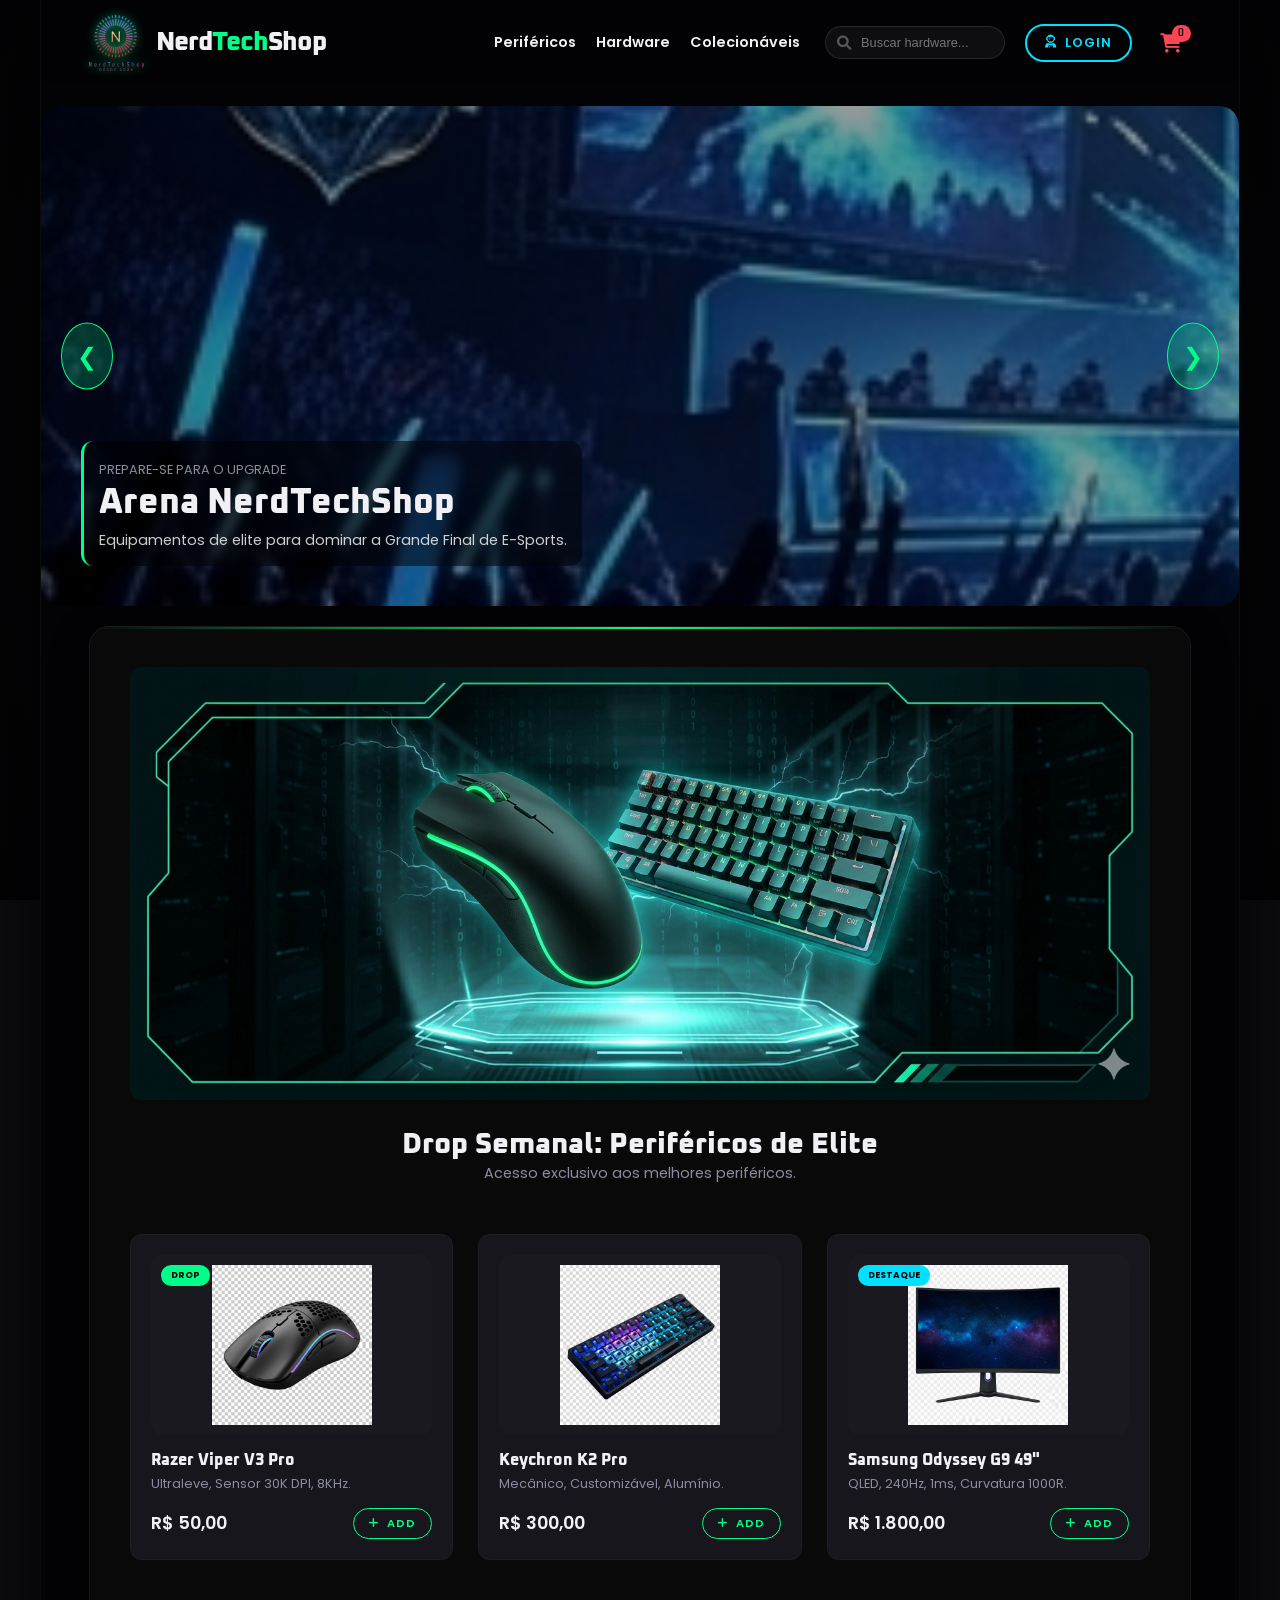
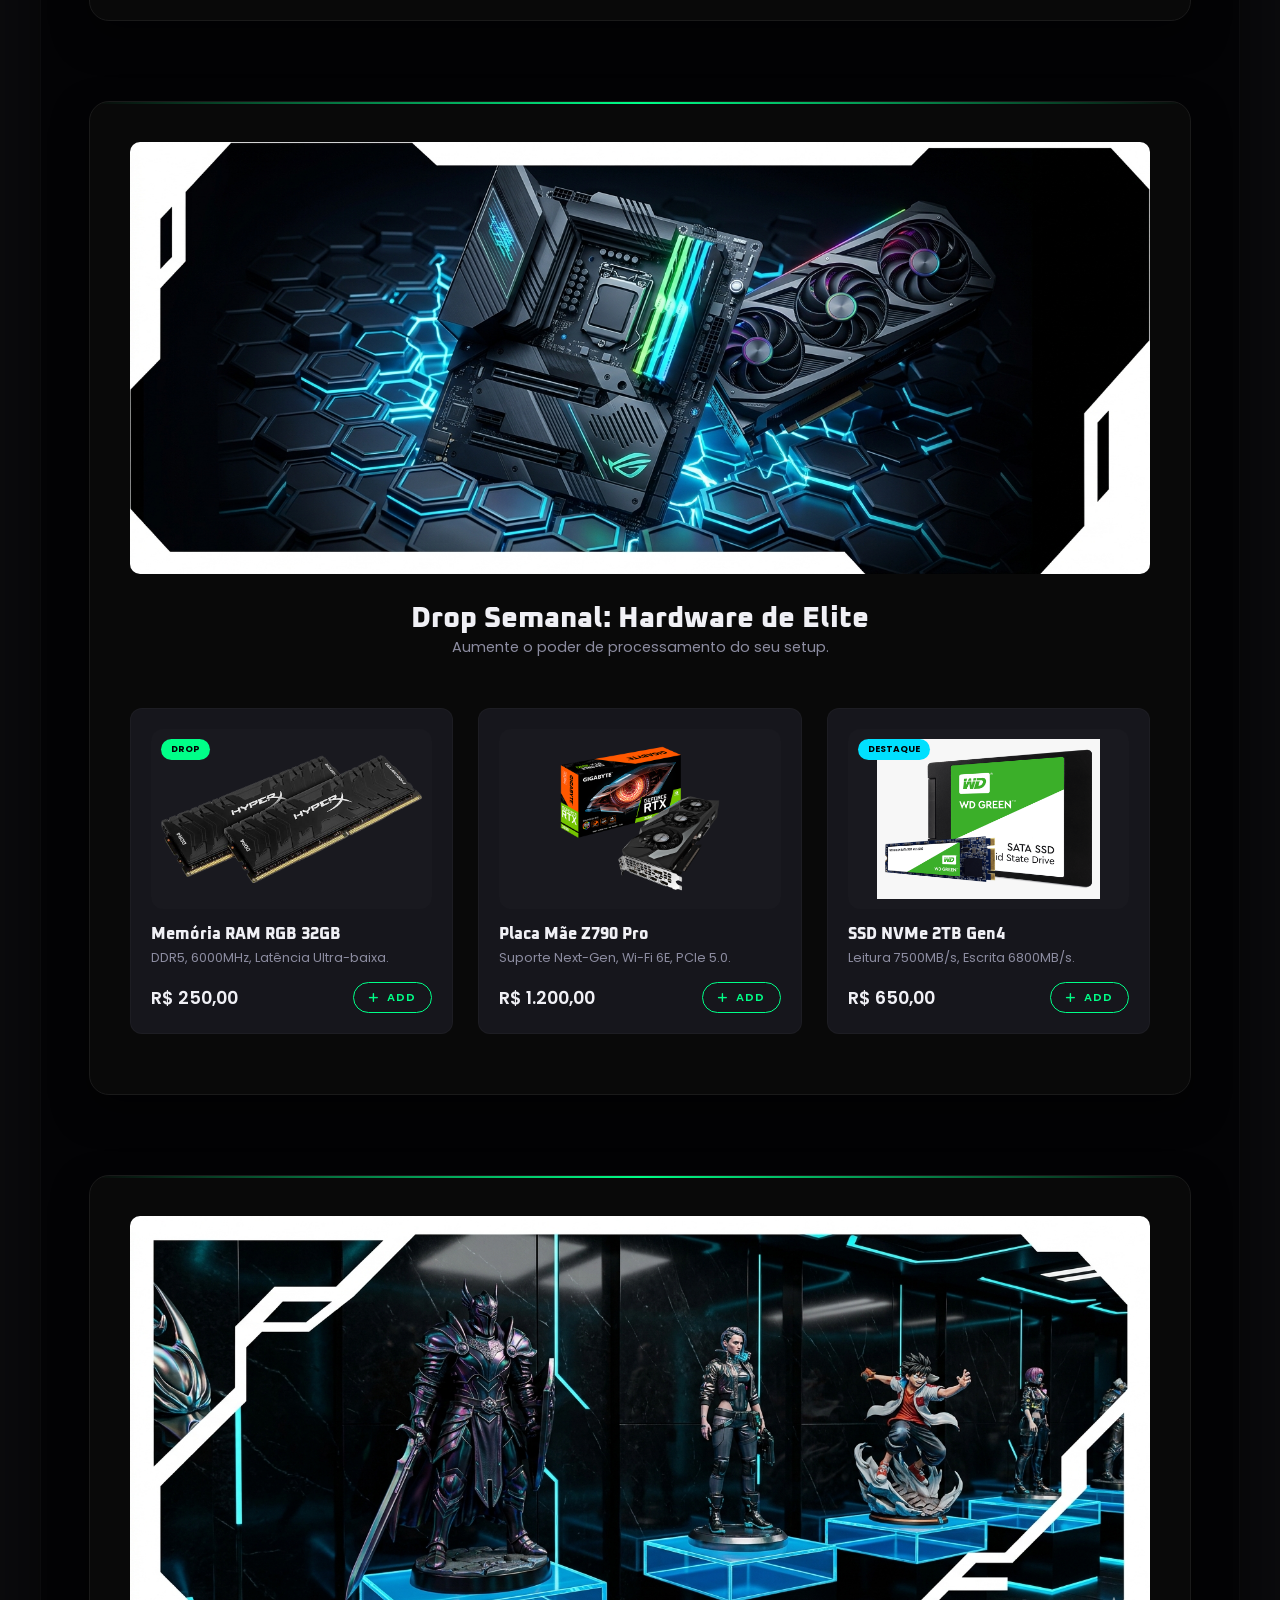
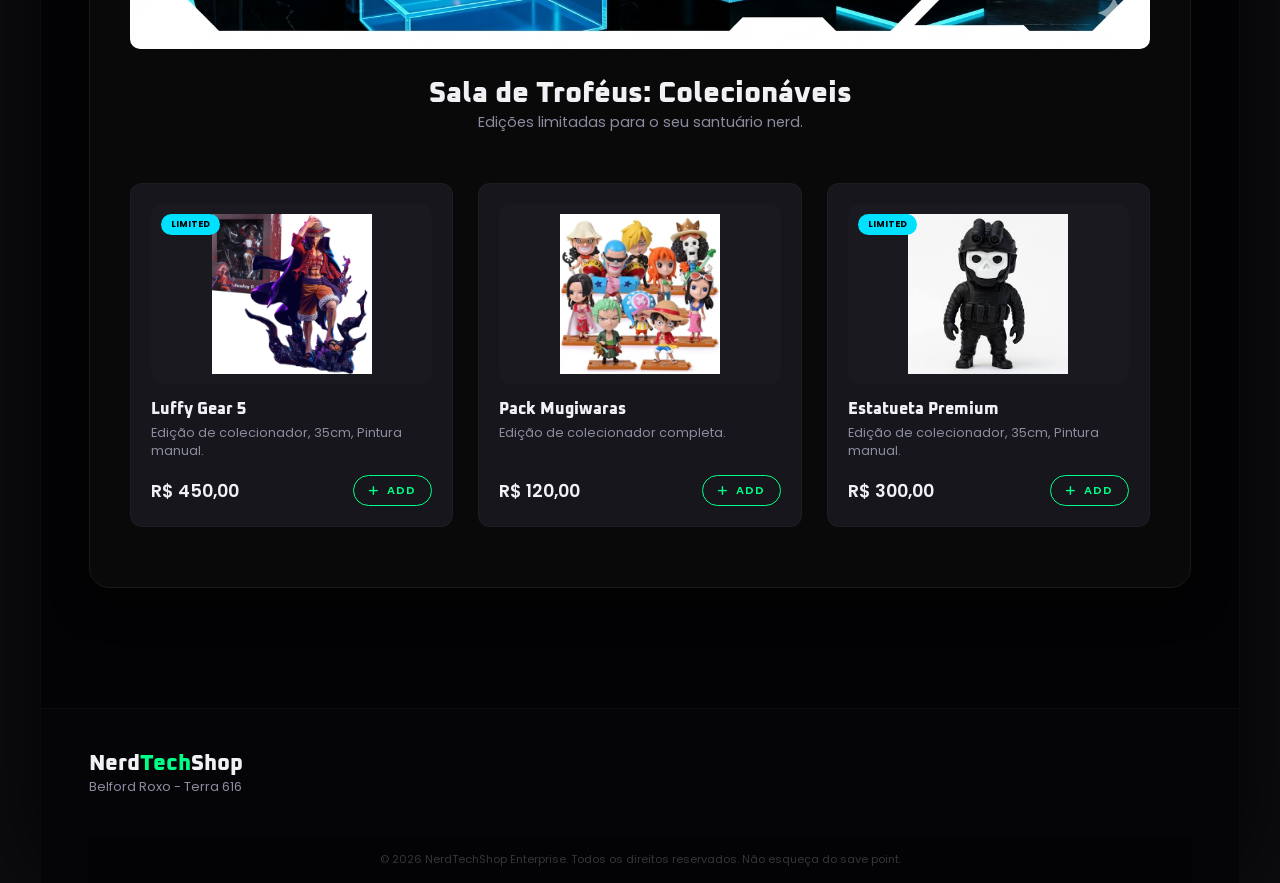
<file: index.html>
<!DOCTYPE html>
<html>
  <head>
    <meta http-equiv="refresh" content="0; url=./Códidigos/index.html">
    <script type="text/javascript">
      // Redirecionamento via JavaScript (Mais rápido)
      window.location.href = "./Códigos/index.html"
    </script>
    <title>Redirecionando para NerdTechShop...</title>
  </head>
  <body>
    Se você não for redirecionado automaticamente, 
    <a href="./Códigos/index.html">clique aqui</a>.
  </body>
</html>
</file>
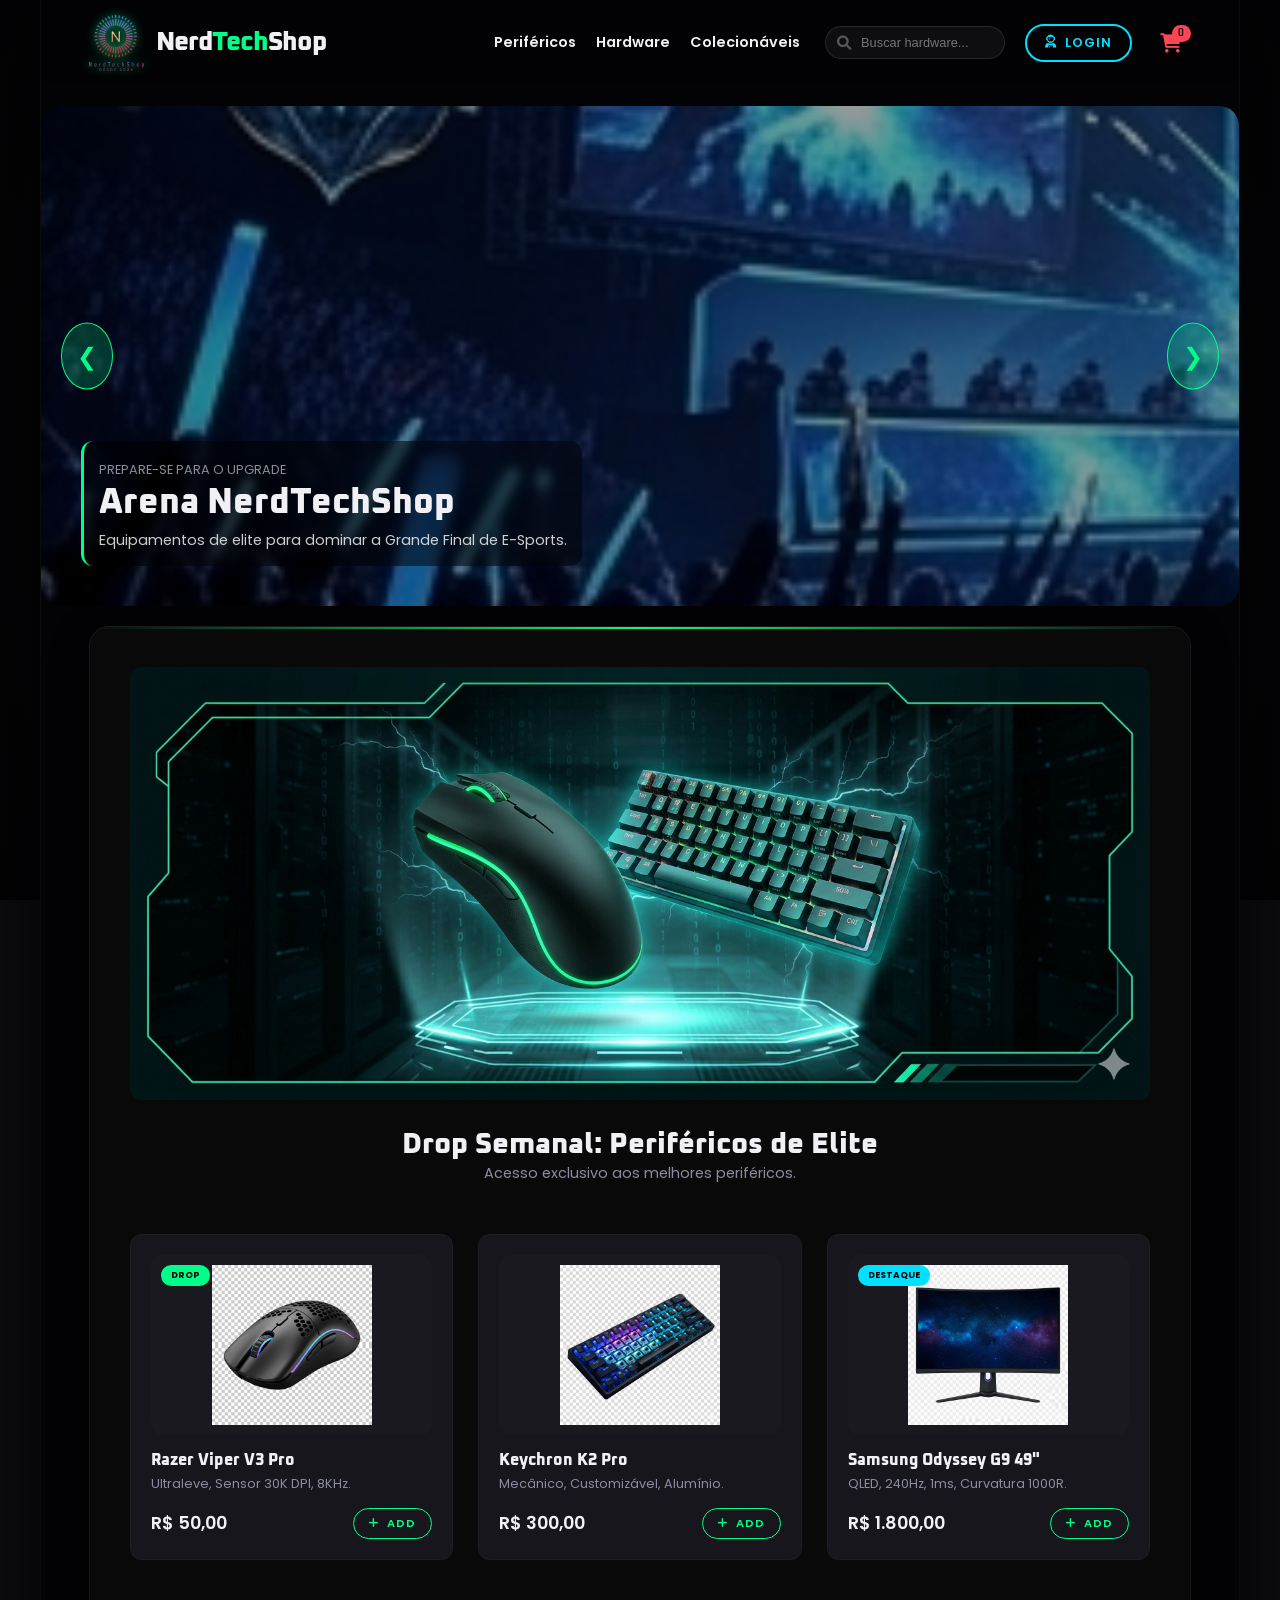
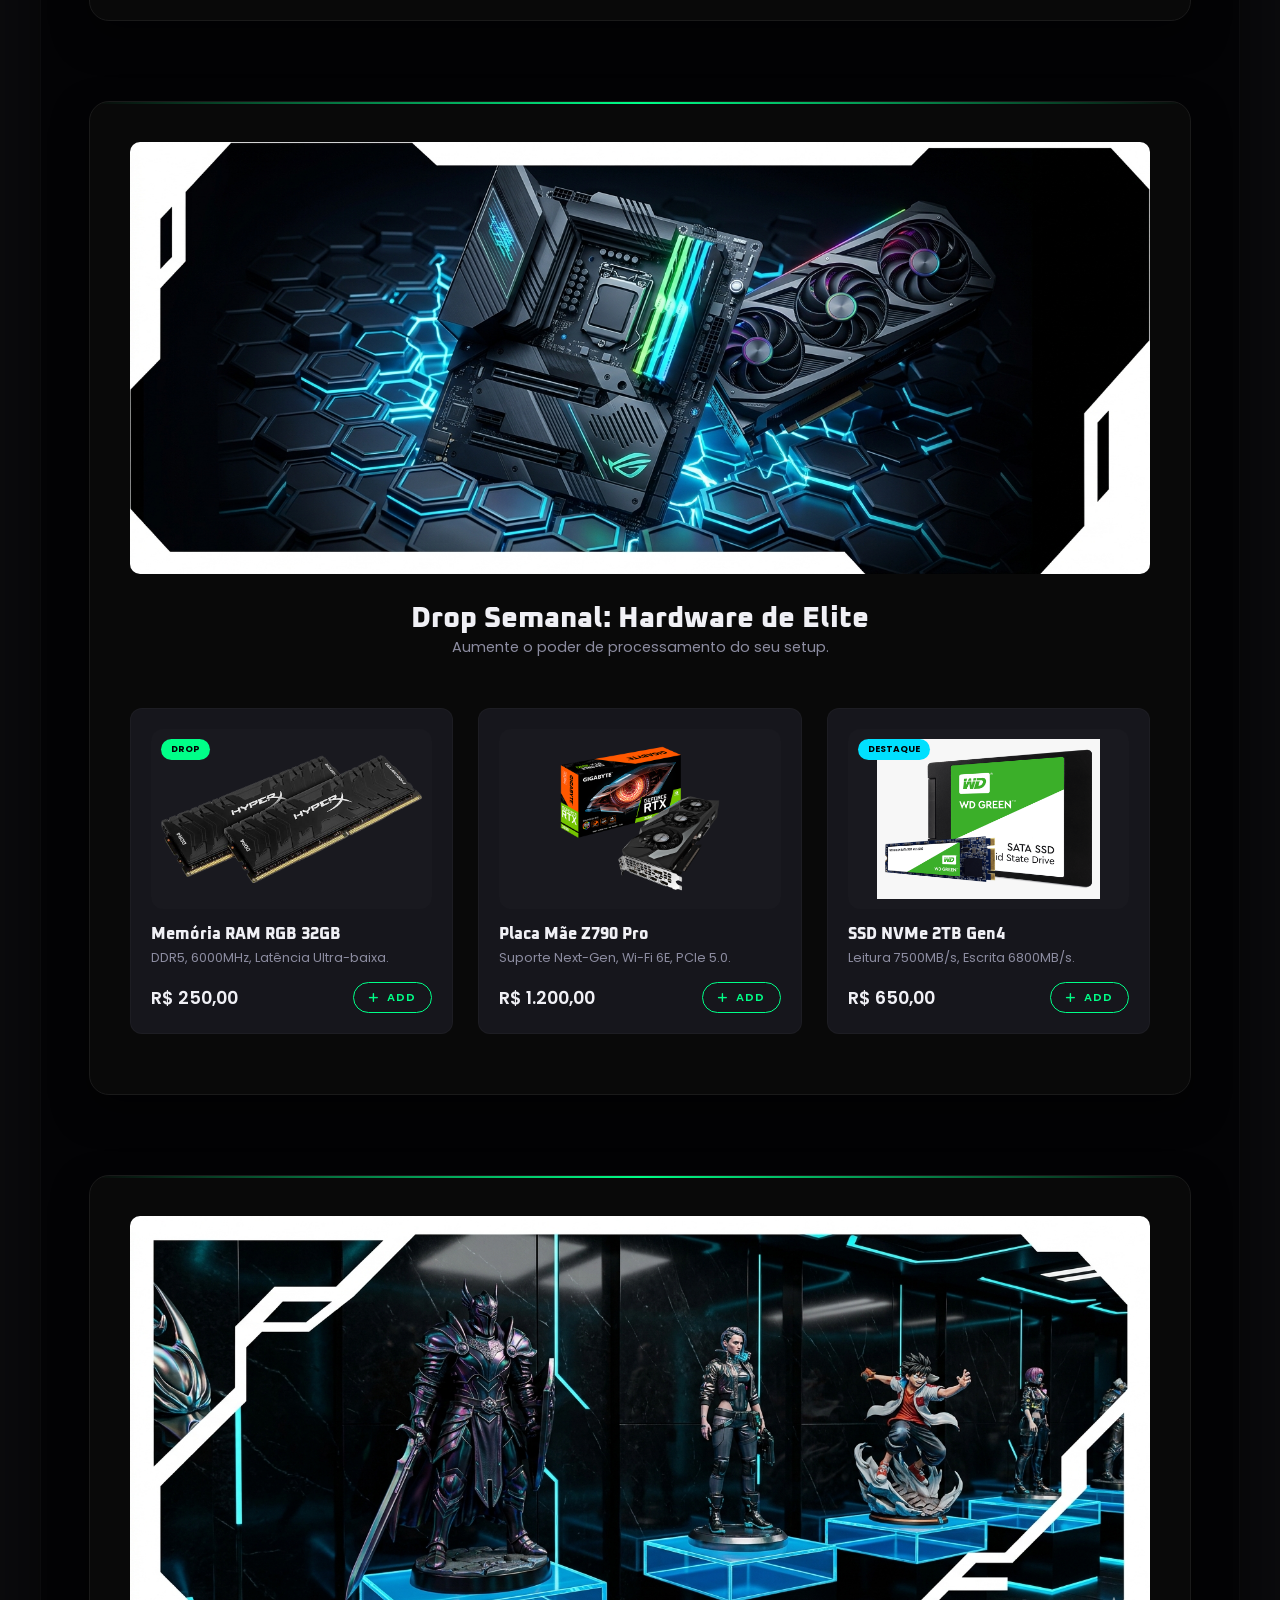
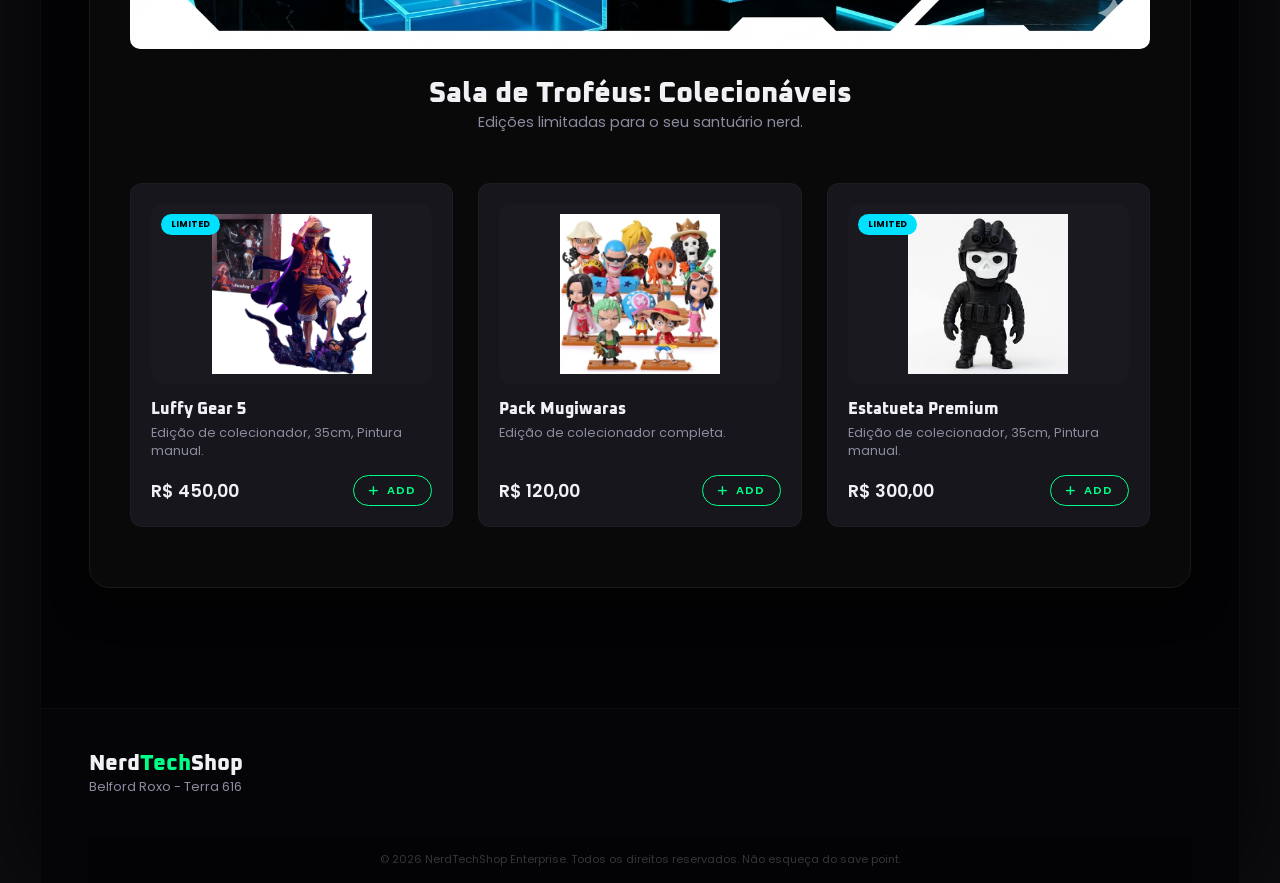
<file: Códigos/index.html>
<!DOCTYPE html>
<html lang="pt-br">
<head>
    <meta charset="UTF-8">
    <meta name="viewport" content="width=device-width, initial-scale=1.0">
    <title>NerdTechShop | Upgrade Your Setup | Home</title>
    
    <link rel="preconnect" href="https://fonts.googleapis.com">
    <link rel="preconnect" href="https://fonts.gstatic.com" crossorigin>
    <link href="https://fonts.googleapis.com/css2?family=Oxanium:wght@400;600;800&family=Poppins:wght@300;400;600&display=swap" rel="stylesheet">
    
    <link rel="stylesheet" href="https://cdnjs.cloudflare.com/ajax/libs/font-awesome/6.0.0/css/all.min.css">
    <link rel="stylesheet" href="style.css">

    <style>
        /* Estilos adicionais para as Caixas Grandes (Containers) */
        .nts-category-container {
            background: rgba(10, 10, 10, 0.8);
            border: 1px solid #1a1a1a;
            border-radius: 20px;
            padding: 40px;
            margin-bottom: 80px;
            box-shadow: 0 15px 35px rgba(0, 0, 0, 0.5);
            transition: transform 0.3s ease, border-color 0.3s ease;
            position: relative;
            overflow: hidden;
        }

        .nts-category-container:hover {
            border-color: #00ff88;
            transform: translateY(-5px);
        }

        /* Efeito de brilho no topo de cada caixa */
        .nts-category-container::before {
            content: '';
            position: absolute;
            top: 0;
            left: 0;
            width: 100%;
            height: 2px;
            background: linear-gradient(90deg, transparent, #00ff88, transparent);
        }

        .category-banner img {
            transition: transform 0.5s ease;
        }

        .nts-category-container:hover .category-banner img {
            transform: scale(1.02);
        }

        /* Ajuste fino na navegação para compensar o header fixo se houver */
        section {
            scroll-margin-top: 100px;
        }

        /* --- NOVOS ESTILOS: BUSCA E HOVER (SEM REMOVER NADA) --- */
        .search-wrapper { position: relative; }

        #search-results-dropdown {
            position: absolute;
            top: 115%;
            left: 0;
            width: 100%;
            background: rgba(10, 10, 10, 0.98);
            border: 1px solid #00ff88;
            border-radius: 10px;
            display: none;
            z-index: 1000;
            max-height: 350px;
            overflow-y: auto;
            box-shadow: 0 10px 30px rgba(0, 255, 136, 0.2);
        }

        .search-result-item {
            padding: 12px;
            display: flex;
            align-items: center;
            gap: 15px;
            cursor: pointer;
            border-bottom: 1px solid #1a1a1a;
            transition: background 0.3s;
        }

        .search-result-item:hover { background: rgba(0, 255, 136, 0.1); }

        .search-result-item img {
            width: 45px;
            height: 45px;
            object-fit: contain;
            border-radius: 5px;
            background: #000;
        }

        /* Efeito Zoom e Descrição no Hover dos Cards */
        .nts-product-card {
            position: relative;
            transition: all 0.4s cubic-bezier(0.175, 0.885, 0.32, 1.275);
        }

        .nts-product-card:hover {
            transform: translateY(-10px) scale(1.02);
            z-index: 10;
        }

        .product-card-img {
            transition: transform 0.5s ease;
        }

        .nts-product-card:hover .product-card-img {
            transform: scale(1.15);
        }

        .nts-product-card::after {
            content: "SISTEMA NERDTECH: CLIQUE PARA ADD";
            position: absolute;
            bottom: 0;
            left: 0;
            width: 100%;
            background: #00ff88;
            color: #000;
            font-size: 10px;
            font-weight: 800;
            text-align: center;
            padding: 5px 0;
            opacity: 0;
            transition: 0.3s;
        }

        .nts-product-card:hover::after {
            opacity: 1;
        }
    </style>
</head>
<body>

    <div class="nts-viewport">

        <header class="nts-header">
            <div class="nts-container header-wrapper">
                
                <a href="index.html" class="nts-brand" aria-label="NerdTechShop Home">
                    <img src="../Docs/logo.png" alt="NerdTechShop Glow Logo" class="nts-logo">
                    <span class="nts-brand-name">Nerd<span class="highlight">Tech</span>Shop</span>
                </a>

                <div class="nts-header-actions">
                    <nav class="nts-nav" aria-label="Navegação Principal">
                        <ul>
                            <li><a href="#vitrine">Periféricos</a></li>
                            <li><a href="#vitrine-hardware">Hardware</a></li>
                            <li><a href="#colecionaveis">Colecionáveis</a></li>
                        </ul>
                    </nav>

                    <div class="nts-user-block">
                        <div class="search-wrapper">
                            <input type="search" id="nts-search" placeholder="Buscar hardware..." aria-label="Campo de busca" autocomplete="off">
                            <i class="fas fa-search search-icon"></i>
                            <div id="search-results-dropdown"></div>
                        </div>
                        
                        <div class="nts-cart-container">
                            <button class="nts-btn nts-btn-outline nts-btn-login" id="login-trigger" aria-haspopup="true">
                                <i class="fa-solid fa-user-astronaut"></i> <span id="user-status">Login</span>
                            </button>

                            <div class="nts-cart-dropdown" id="login-dropdown" style="width: 280px; padding: 20px;">
                                <div class="cart-dropdown-header">
                                    <h3>Acesso Recruta</h3>
                                </div>
                                <form id="mini-login-form" style="display: flex; flex-direction: column; gap: 10px; margin-top: 15px;">
                                    <input type="email" id="login-email" placeholder="E-mail de acesso" 
                                           style="width: 100%; background: #000; border: 1px solid #333; padding: 10px; border-radius: 5px; color: #fff;">
                                    <input type="password" id="login-pass" placeholder="Senha" 
                                           style="width: 100%; background: #000; border: 1px solid #333; padding: 10px; border-radius: 5px; color: #fff;">
                                    
                                    <div id="login-error" style="color: #ff4d4d; font-size: 11px; min-height: 15px;"></div>
                                    
                                    <button type="submit" class="nts-btn-add" style="width: 100%; padding: 10px;">Entrar no Sistema</button>
                                </form>
                                
                                <div style="display: flex; justify-content: space-between; margin-top: 15px; font-size: 11px;">
                                    <a href="cadastro.html" class="highlight" style="text-decoration: none;">Cadastrar-se</a>
                                    <a href="javascript:void(0)" onclick="recoveryProtocol()" style="color: #888; text-decoration: none;">Esqueceu a senha?</a>
                                </div>
                            </div>
                        </div>

                        <div class="nts-cart-container">
                            <button class="nts-btn nts-btn-cart" id="nts-cart-trigger" aria-haspopup="true" aria-expanded="false">
                                <i class="fas fa-shopping-cart"></i>
                                <span class="nts-cart-counter" id="cart-count">0</span>
                            </button>
                            
                            <div class="nts-cart-dropdown" id="nts-cart-dropdown">
                                <div class="cart-dropdown-header">
                                    <h3>Meu Setup</h3>
                                    <span class="price-total">R$ <span id="cart-total-dropdown">0,00</span></span>
                                </div>
                                <div class="cart-dropdown-items" id="popup-items">
                                    <p class="empty-cart">Seu carrinho está vazio, recruta.</p>
                                </div>
                                <div class="cart-dropdown-actions">
                                    <button class="nts-btn nts-btn-outline nts-btn-sm" onclick="location.href='finalizar.html'">Finalizar Upgrade</button>
                                </div>
                            </div>
                        </div>
                    </div>
                </div>
            </div>
        </header>

        <section class="nts-hero">
            <div class="slider-container">
                <div class="nts-slider" id="main-slider">
                    
                    <div class="nts-slide active">
                        <img src="../Docs/wild.png" alt="Wild Rift Arena">
                        <div class="nts-hero-caption">
                            <span class="subtitle">Prepare-se para o Upgrade</span>
                            <h2 class="title">Arena NerdTechShop</h2>
                            <p class="description">Equipamentos de elite para dominar a Grande Final de E-Sports.</p>
                        </div>
                    </div>

                    <div class="nts-slide">
                        <img src="../Docs/filme.png" alt="Cinema Experience">
                        <div class="nts-hero-caption">
                            <span class="subtitle">Imersão Total</span>
                            <h2 class="title">Cine NerdTech</h2>
                            <p class="description">Sinta cada detalhe com a melhor qualidade de som e imagem.</p>
                        </div>
                    </div>

                    <div class="nts-slide">
                        <img src="../Docs/tesouro.png" alt="Loot Especial">
                        <div class="nts-hero-caption">
                            <span class="subtitle">Itens Lendários</span>
                            <h2 class="title">O Tesouro Geek</h2>
                            <p class="description">Descubra relíquias exclusivas que só um verdadeiro mestre possui.</p>
                        </div>
                    </div>

                </div>
                
                <button class="slider-btn prev" onclick="moveSlide(-1)">&#10094;</button>
                <button class="slider-btn next" onclick="moveSlide(1)">&#10095;</button>
            </div>
        </section>

<main class="nts-main nts-container">

    <section id="vitrine" class="nts-category-container">
        <figure class="category-banner">
            <img src="../Docs/perifericos1.png.png" alt="Periféricos de Elite" style="width: 100%; border-radius: 10px; margin-bottom: 20px;">
        </figure>

        <header class="vitrine-header">
            <h2 class="section-title">Drop Semanal: Periféricos de Elite</h2>
            <p class="section-subtitle">Acesso exclusivo aos melhores periféricos.</p>
        </header>

        <div class="nts-product-grid">
            <article class="nts-product-card">
                <figure class="product-card-figure">
                    <img src="../Docs/mouse.png" alt="Mouse" class="product-card-img">
                    <span class="product-badge badge-new">Drop</span>
                </figure>
                <div class="product-card-body">
                    <h3 class="product-name">Razer Viper V3 Pro</h3>
                    <p class="product-desc">Ultraleve, Sensor 30K DPI, 8KHz.</p>
                    <div class="product-meta">
                        <span class="product-price">R$ 50,00</span> 
                        <button class="nts-btn nts-btn-sm nts-btn-add" onclick="nts_cart_add('Razer Viper V3 Pro', 50)">
                            <i class="fas fa-plus"></i> Add
                        </button>
                    </div>
                </div>
            </article>

            <article class="nts-product-card">
                <figure class="product-card-figure">
                    <img src="../Docs/teclado.png" alt="Teclado" class="product-card-img">
                </figure>
                <div class="product-card-body">
                    <h3 class="product-name">Keychron K2 Pro</h3>
                    <p class="product-desc">Mecânico, Customizável, Alumínio.</p>
                    <div class="product-meta">
                        <span class="product-price">R$ 300,00</span>
                        <button class="nts-btn nts-btn-sm nts-btn-add" onclick="nts_cart_add('Keychron K2 Pro', 300)">
                            <i class="fas fa-plus"></i> Add
                        </button>
                    </div>
                </div>
            </article>

            <article class="nts-product-card">
                <figure class="product-card-figure">
                    <img src="../Docs/monitor.png" alt="Monitor" class="product-card-img">
                    <span class="product-badge badge-featured">Destaque</span>
                </figure>
                <div class="product-card-body">
                    <h3 class="product-name">Samsung Odyssey G9 49"</h3>
                    <p class="product-desc">QLED, 240Hz, 1ms, Curvatura 1000R.</p>
                    <div class="product-meta">
                        <span class="product-price">R$ 1.800,00</span>
                        <button class="nts-btn nts-btn-sm nts-btn-add" onclick="nts_cart_add('Samsung Odyssey G9 49\'', 1800)">
                            <i class="fas fa-plus"></i> Add
                        </button>
                    </div>
                </div>
            </article>
        </div>
    </section>

    <section id="vitrine-hardware" class="nts-category-container">
        <figure class="category-banner">
            <img src="../Docs/hardware1.png.png" alt="Hardware de Elite" style="width: 100%; border-radius: 10px; margin-bottom: 20px;">
        </figure>

        <header class="vitrine-header">
            <h2 class="section-title">Drop Semanal: Hardware de Elite</h2>
            <p class="section-subtitle">Aumente o poder de processamento do seu setup.</p>
        </header>

        <div class="nts-product-grid">
            <article class="nts-product-card">
                <figure class="product-card-figure">
                    <img src="../Docs/ram.png" alt="ram" class="product-card-img">
                    <span class="product-badge badge-new">Drop</span>
                </figure>
                <div class="product-card-body">
                    <h3 class="product-name">Memória RAM RGB 32GB</h3>
                    <p class="product-desc">DDR5, 6000MHz, Latência Ultra-baixa.</p>
                    <div class="product-meta">
                        <span class="product-price">R$ 250,00</span> 
                        <button class="nts-btn nts-btn-sm nts-btn-add" onclick="nts_cart_add('Memória RAM 32GB', 250)">
                            <i class="fas fa-plus"></i> Add
                        </button>
                    </div>
                </div>
            </article>

            <article class="nts-product-card">
                <figure class="product-card-figure">
                    <img src="../Docs/mae.png" alt="Placa Mãe" class="product-card-img">
                </figure>
                <div class="product-card-body">
                    <h3 class="product-name">Placa Mãe Z790 Pro</h3>
                    <p class="product-desc">Suporte Next-Gen, Wi-Fi 6E, PCIe 5.0.</p>
                    <div class="product-meta">
                        <span class="product-price">R$ 1.200,00</span>
                        <button class="nts-btn nts-btn-sm nts-btn-add" onclick="nts_cart_add('Placa Mãe Z790', 1200)">
                            <i class="fas fa-plus"></i> Add
                        </button>
                    </div>
                </div>
            </article>

            <article class="nts-product-card">
                <figure class="product-card-figure">
                    <img src="../Docs/ssd.png" alt="SSD" class="product-card-img">
                    <span class="product-badge badge-featured">Destaque</span>
                </figure>
                <div class="product-card-body">
                    <h3 class="product-name">SSD NVMe 2TB Gen4</h3>
                    <p class="product-desc">Leitura 7500MB/s, Escrita 6800MB/s.</p>
                    <div class="product-meta">
                        <span class="product-price">R$ 650,00</span>
                        <button class="nts-btn nts-btn-sm nts-btn-add" onclick="nts_cart_add('SSD NVMe 2TB', 650)">
                            <i class="fas fa-plus"></i> Add
                        </button>
                    </div>
                </div>
            </article>
        </div>
    </section>

    <section id="colecionaveis" class="nts-category-container">
        <figure class="category-banner">
            <img src="../Docs/colecionaveis1.png.png" alt="Sala de Troféus" style="width: 100%; border-radius: 10px; margin-bottom: 20px;">
        </figure>

        <header class="vitrine-header">
            <h2 class="section-title">Sala de Troféus: Colecionáveis</h2>
            <p class="section-subtitle">Edições limitadas para o seu santuário nerd.</p>
        </header>

        <div class="nts-product-grid">
            <article class="nts-product-card">
                <figure class="product-card-figure">
                    <img src="../Docs/luffy.png" alt="Action Figure" class="product-card-img">
                    <span class="product-badge badge-featured">Limited</span>
                </figure>
                <div class="product-card-body">
                    <h3 class="product-name">Luffy Gear 5</h3>
                    <p class="product-desc">Edição de colecionador, 35cm, Pintura manual.</p>
                    <div class="product-meta">
                        <span class="product-price">R$ 450,00</span>
                        <button class="nts-btn nts-btn-sm nts-btn-add" onclick="nts_cart_add('Luffy Gear 5', 450)">
                            <i class="fas fa-plus"></i> Add
                        </button>
                    </div>
                </div>
            </article>

            <article class="nts-product-card">
                <figure class="product-card-figure">
                    <img src="../Docs/mugiwaras.png" alt="mugiwaras" class="product-card-img">
                </figure>
                <div class="product-card-body">
                    <h3 class="product-name">Pack Mugiwaras</h3>
                    <p class="product-desc">Edição de colecionador completa.</p>
                    <div class="product-meta">
                        <span class="product-price">R$ 120,00</span>
                        <button class="nts-btn nts-btn-sm nts-btn-add" onclick="nts_cart_add('Pack Mugiwaras', 120)">
                            <i class="fas fa-plus"></i> Add
                        </button>
                    </div>
                </div>
            </article>

            <article class="nts-product-card">
                <figure class="product-card-figure">
                    <img src="../Docs/boneco.png" alt="Action Figure" class="product-card-img">
                    <span class="product-badge badge-featured">Limited</span>
                </figure>
                <div class="product-card-body">
                    <h3 class="product-name">Estatueta Premium</h3>
                    <p class="product-desc">Edição de colecionador, 35cm, Pintura manual.</p>
                    <div class="product-meta">
                        <span class="product-price">R$ 300,00</span>
                        <button class="nts-btn nts-btn-sm nts-btn-add" onclick="nts_cart_add('Estatueta Premium', 300)">
                            <i class="fas fa-plus"></i> Add
                        </button>
                    </div>
                </div>
            </article>
        </div>    
    </section>
</main>

        <footer class="nts-footer">
            <div class="nts-container footer-wrapper">
                <div class="footer-brand">
                    <span class="nts-brand-name-footer">Nerd<span class="highlight">Tech</span>Shop</span>
                    <p class="footer-tagline">Belford Roxo - Terra 616</p>
                </div>
            </div>
            <div class="nts-footer-bottom nts-container">
                <p>&copy; 2026 NerdTechShop Enterprise. Todos os direitos reservados. Não esqueça do save point.</p>
            </div>
        </footer>

    </div>

    <script>
        // DOM Elements
        const cartDropdown = document.getElementById('nts-cart-dropdown');
        const cartTrigger = document.getElementById('nts-cart-trigger');
        const loginDropdown = document.getElementById('login-dropdown');
        const loginTrigger = document.getElementById('login-trigger');

        // 1. Funções do Carrinho
        function nts_cart_add(nome, preco) {
            let carrinho = JSON.parse(localStorage.getItem('nts_carrinho')) || [];
            carrinho.push({ nome: nome, preco: preco });
            localStorage.setItem('nts_carrinho', JSON.stringify(carrinho));
            atualizarInterfaceCarrinho();
        }

        function atualizarInterfaceCarrinho() {
            let carrinho = JSON.parse(localStorage.getItem('nts_carrinho')) || [];
            document.getElementById('cart-count').innerText = carrinho.length;
            const popup = document.getElementById('popup-items');
            const totalDisplay = document.getElementById('cart-total-dropdown');
            
            if (carrinho.length > 0) {
                popup.innerHTML = '';
                let soma = 0;
                carrinho.forEach(item => {
                    soma += item.preco;
                    const p = document.createElement('p');
                    p.classList.add('dropdown-item');
                    p.style.fontSize = '12px';
                    p.style.padding = '5px 0';
                    p.innerHTML = `<span class="name">• ${item.nome}</span>`;
                    popup.appendChild(p);
                });
                totalDisplay.innerText = soma.toFixed(2).replace('.', ',');
            } else {
                popup.innerHTML = '<p class="empty-cart">Seu carrinho está vazio, recruta.</p>';
                totalDisplay.innerText = '0,00';
            }
            
        }

        // 2. Lógica de Login (Mini-Form)
        document.getElementById('mini-login-form').addEventListener('submit', function(e) {
            e.preventDefault();
            const email = document.getElementById('login-email').value;
            const pass = document.getElementById('login-pass').value;
            const errorBox = document.getElementById('login-error');

            // Validação Simples (Simulação de Bloqueio)
            if(!email || !pass) {
                errorBox.innerText = "⚠️ Preencha todos os campos.";
                return;
            }

            if(pass.length < 6) {
                errorBox.innerText = "❌ Senha inválida ou muito curta.";
                return;
            }

            // Simula Login com sucesso
            errorBox.style.color = "#00ff88";
            errorBox.innerText = "✔️ Acesso autorizado! Carregando...";
            
            setTimeout(() => {
                localStorage.setItem('nts_session', JSON.stringify({user: email, active: true}));
                location.reload(); 
            }, 1000);
        });

        function recoveryProtocol() {
            const email = document.getElementById('login-email').value;
            if(!email) {
                alert("Por favor, digite seu e-mail no campo acima para iniciarmos a recuperação.");
            } else {
                alert(`Protocolo de recuperação enviado para: ${email}. Verifique seu terminal de mensagens.`);
            }
        }

        // 3. Toggles de Interface
        function setupToggle(trigger, dropdown) {
            trigger.addEventListener('click', (e) => {
                e.stopPropagation();
                dropdown.classList.toggle('is-open');
                // Fecha o outro se estiver aberto
                if(dropdown === loginDropdown) cartDropdown.classList.remove('is-open');
                else loginDropdown.classList.remove('is-open');
            });
        }

        setupToggle(cartTrigger, cartDropdown);
        setupToggle(loginTrigger, loginDropdown);

        document.addEventListener('click', () => {
            cartDropdown.classList.remove('is-open');
            loginDropdown.classList.remove('is-open');
        });

        // Bloqueia fechamento ao clicar dentro
        cartDropdown.addEventListener('click', (e) => e.stopPropagation());
        loginDropdown.addEventListener('click', (e) => e.stopPropagation());

        // Variáveis globais para o Slider
        let currentSlide = 0;

        function moveSlide(direction) {
            const slides = document.querySelectorAll('.nts-slide');
            const sliderWrapper = document.getElementById('main-slider');
            if(!sliderWrapper || slides.length === 0) return;

            // Remove classe ativa do atual
            slides[currentSlide].classList.remove('active');
            
            // Calcula o novo índice
            currentSlide = (currentSlide + direction + slides.length) % slides.length;
            
            // O cálculo correto para mover o slider baseado no número de slides
            // Como cada slide ocupa 100% da largura visual, movemos 100% por slide.
            const offset = currentSlide * -100; 
            sliderWrapper.style.transform = `translateX(${offset}%)`;
            
            // Adiciona classe ativa no novo
            slides[currentSlide].classList.add('active');
        }

        // --- LÓGICA DE BUSCA DINÂMICA (NOVOS REQUISITOS) ---
        const catalogo = [
            { nome: "Razer Viper V3 Pro", preco: 50, img: "../Docs/mouse.png" },
            { nome: "Keychron K2 Pro", preco: 300, img: "../Docs/teclado.png" },
            { nome: "Samsung Odyssey G9 49\"", preco: 1800, img: "../Docs/monitor.png" },
            { nome: "Memória RAM RGB 32GB", preco: 250, img: "../Docs/ram.png" },
            { nome: "Placa Mãe Z790 Pro", preco: 1200, img: "../Docs/mae.png" },
            { nome: "SSD NVMe 2TB Gen4", preco: 650, img: "../Docs/ssd.png" },
            { nome: "Luffy Gear 5", preco: 450, img: "../Docs/luffy.png" },
            { nome: "Pack Mugiwaras", preco: 120, img: "../Docs/mugiwaras.png" },
            { nome: "Estatueta Premium", preco: 300, img: "../Docs/boneco.png" }
        ];

        const searchInput = document.getElementById('nts-search');
        const searchDropdown = document.getElementById('search-results-dropdown');

        searchInput.addEventListener('input', (e) => {
            const val = e.target.value.toLowerCase();
            searchDropdown.innerHTML = '';
            
            if(val.length > 0) {
                const results = catalogo.filter(item => item.nome.toLowerCase().includes(val));
                if(results.length > 0) {
                    results.forEach(item => {
                        const div = document.createElement('div');
                        div.className = 'search-result-item';
                        div.innerHTML = `
                            <img src="${item.img}" alt="${item.nome}">
                            <div>
                                <strong style="color: #00ff88; display: block;">${item.nome}</strong>
                                <small style="color: #888;">R$ ${item.preco.toFixed(2)}</small>
                            </div>
                        `;
                        div.onclick = () => {
                            searchInput.value = item.nome;
                            searchDropdown.style.display = 'none';
                        };
                        searchDropdown.appendChild(div);
                    });
                    searchDropdown.style.display = 'block';
                } else {
                    searchDropdown.style.display = 'none';
                }
            } else {
                searchDropdown.style.display = 'none';
            }
        });

        // Fecha busca ao clicar fora
        document.addEventListener('click', (e) => {
            if(!searchInput.contains(e.target) && !searchDropdown.contains(e.target)) {
                searchDropdown.style.display = 'none';
            }
        });

        window.onload = () => {
            atualizarInterfaceCarrinho();
            const session = JSON.parse(localStorage.getItem('nts_session'));
            if(session && session.active) {
                document.getElementById('user-status').innerText = "Online";
                document.getElementById('login-trigger').style.borderColor = "#00ff88";
            }

            // Inicia o Auto-play (5 segundos)
            setInterval(() => moveSlide(1), 5000);
        };
    </script>
</body>
</html>
</file>
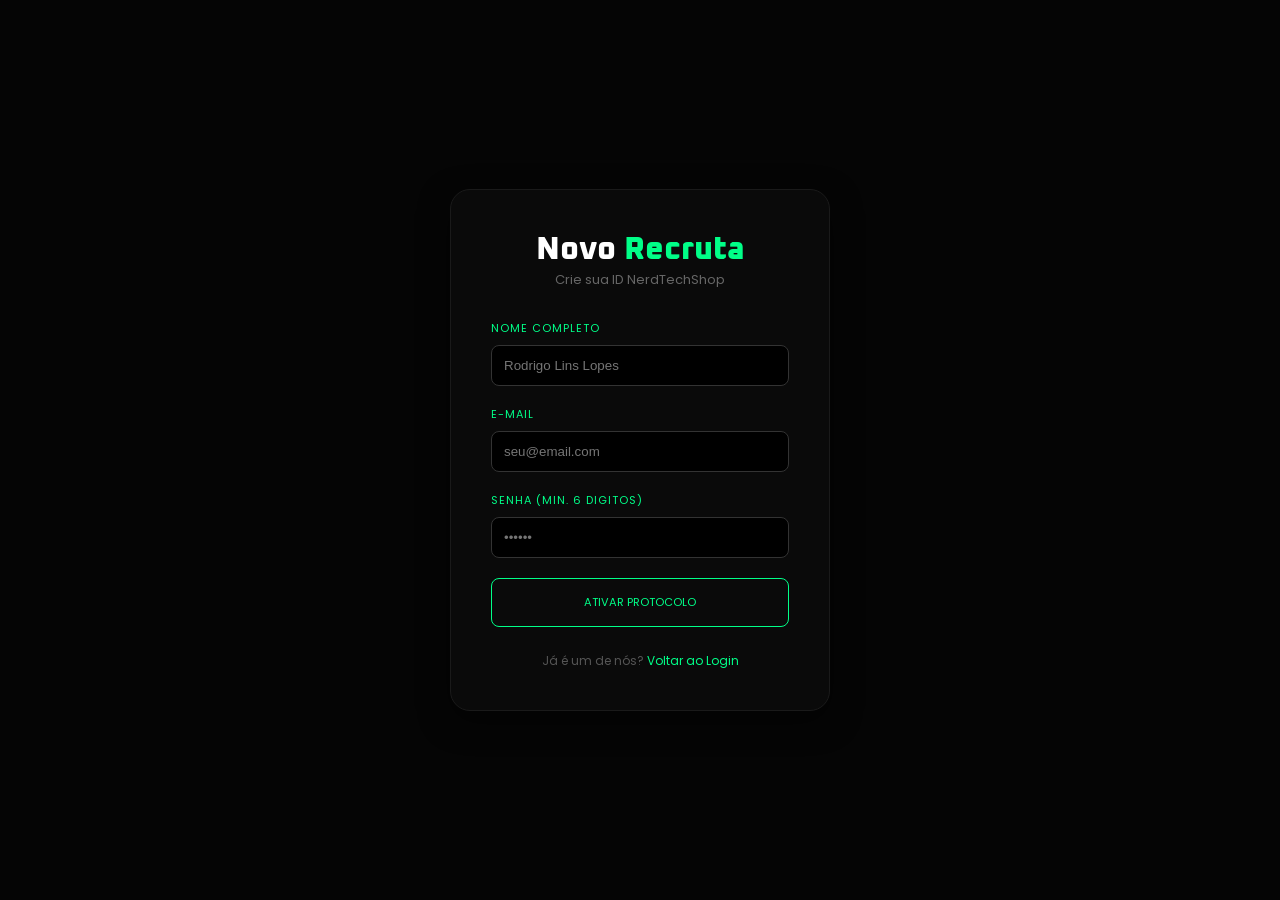
<file: Códigos/cadastro.html>
<!DOCTYPE html>
<html lang="pt-br">
<head>
    <meta charset="UTF-8">
    <meta name="viewport" content="width=device-width, initial-scale=1.0">
    <title>NerdTechShop | Cadastro</title>
    <link href="https://fonts.googleapis.com/css2?family=Oxanium:wght@400;700&family=Poppins:wght@300;400&display=swap" rel="stylesheet">
    <link rel="stylesheet" href="style.css">
    <style>
        body { background: #050505; color: #fff; font-family: 'Poppins', sans-serif; display: flex; justify-content: center; align-items: center; min-height: 100vh; margin: 0; }
        .auth-card { width: 100%; max-width: 380px; padding: 40px; background: #0a0a0a; border: 1px solid #1a1a1a; border-radius: 20px; box-shadow: 0 10px 30px rgba(0,0,0,0.5); text-align: center; }
        .input-group { margin-bottom: 20px; text-align: left; }
        .input-group label { display: block; font-size: 11px; color: #00ff88; margin-bottom: 8px; letter-spacing: 1px; }
        .input-group input { width: 100%; padding: 12px; background: #000; border: 1px solid #333; color: #fff; border-radius: 8px; box-sizing: border-box; }
        .input-group input:focus { border-color: #00ff88; outline: none; }
    </style>
</head>
<body>

    <div class="auth-card">
        <h2 style="font-family: 'Oxanium'; font-size: 2rem;">Novo <span style="color: #00ff88;">Recruta</span></h2>
        <p style="color: #666; font-size: 13px; margin-bottom: 30px;">Crie sua ID NerdTechShop</p>

        <form id="form-cadastro">
            <div class="input-group">
                <label>NOME COMPLETO</label>
                <input type="text" id="reg-nome" placeholder="Rodrigo Lins Lopes" required>
            </div>
            <div class="input-group">
                <label>E-MAIL</label>
                <input type="email" id="reg-email" placeholder="seu@email.com" required>
            </div>
            <div class="input-group">
                <label>SENHA (MIN. 6 DIGITOS)</label>
                <input type="password" id="reg-pass" placeholder="••••••" required minlength="6">
            </div>
            
            <button type="submit" class="nts-btn-add" style="width: 100%; padding: 15px; cursor: pointer; border-radius: 8px;">
                ATIVAR PROTOCOLO
            </button>
        </form>

        <p style="font-size: 12px; margin-top: 25px; color: #555;">
            Já é um de nós? <a href="index.html" style="color: #00ff88; text-decoration: none;">Voltar ao Login</a>
        </p>
    </div>

    <script>
        document.getElementById('form-cadastro').addEventListener('submit', function(e) {
            e.preventDefault();
            const nome = document.getElementById('reg-nome').value;
            // Persiste a sessão para a Home reconhecer
            localStorage.setItem('nts_session', JSON.stringify({user: nome, active: true}));
            alert(`Bem-vindo à equipe, ${nome}!`);
            window.location.href = 'index.html';
        });
    </script>
</body>
</html>
</file>
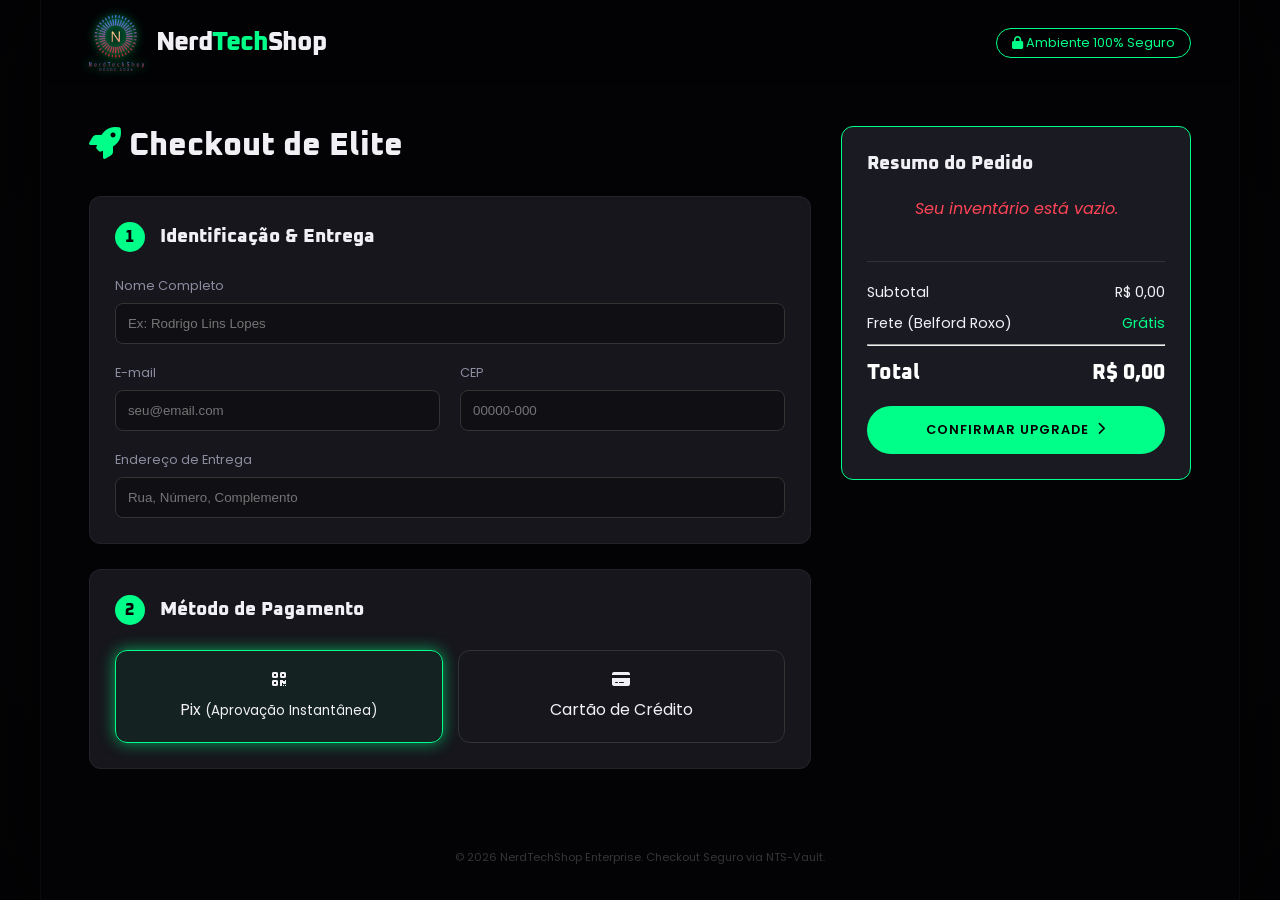
<file: Códigos/finalizar.html>
<!DOCTYPE html>
<html lang="pt-br">
<head>
    <meta charset="UTF-8">
    <meta name="viewport" content="width=device-width, initial-scale=1.0">
    <title>NerdTechShop | Finalizar Upgrade</title>
    
    <link rel="preconnect" href="https://fonts.googleapis.com">
    <link rel="preconnect" href="https://fonts.gstatic.com" crossorigin>
    <link href="https://fonts.googleapis.com/css2?family=Oxanium:wght@400;600;800&family=Poppins:wght@300;400;600&display=swap" rel="stylesheet">
    <link rel="stylesheet" href="https://cdnjs.cloudflare.com/ajax/libs/font-awesome/6.0.0/css/all.min.css">
    <link rel="stylesheet" href="style.css">
</head>
<body class="checkout-page">

    <div class="nts-viewport">
        <header class="nts-header checkout-header">
            <div class="nts-container header-wrapper">
                <a href="index.html" class="nts-brand">
                    <img src="../Docs/logo.png" alt="Logo" class="nts-logo">
                    <span class="nts-brand-name">Nerd<span class="highlight">Tech</span>Shop</span>
                </a>
                <div class="secure-badge">
                    <i class="fas fa-lock"></i> Ambiente 100% Seguro
                </div>
            </div>
        </header>

        <main class="nts-container nts-checkout-main">
            <div class="checkout-grid">
                
                <section class="checkout-forms">
                    <h2 class="page-title"><i class="fas fa-rocket highlight"></i> Checkout de Elite</h2>

                    <div class="checkout-card">
                        <div class="card-header">
                            <span class="step-number">1</span>
                            <h3>Identificação & Entrega</h3>
                        </div>
                        <div class="card-body grid-form">
                            <div class="input-group full">
                                <label>Nome Completo</label>
                                <input type="text" placeholder="Ex: Rodrigo Lins Lopes">
                            </div>
                            <div class="input-group">
                                <label>E-mail</label>
                                <input type="email" placeholder="seu@email.com">
                            </div>
                            <div class="input-group">
                                <label>CEP</label>
                                <input type="text" placeholder="00000-000">
                            </div>
                            <div class="input-group full">
                                <label>Endereço de Entrega</label>
                                <input type="text" placeholder="Rua, Número, Complemento">
                            </div>
                        </div>
                    </div>

                    <div class="checkout-card">
                        <div class="card-header">
                            <span class="step-number">2</span>
                            <h3>Método de Pagamento</h3>
                        </div>
                        <div class="payment-methods">
                            <label class="payment-option active">
                                <input type="radio" name="pay" checked>
                                <div class="opt-content">
                                    <i class="fas fa-qrcode"></i>
                                    <span>Pix <small>(Aprovação Instantânea)</small></span>
                                </div>
                            </label>
                            <label class="payment-option">
                                <input type="radio" name="pay">
                                <div class="opt-content">
                                    <i class="fas fa-credit-card"></i>
                                    <span>Cartão de Crédito</span>
                                </div>
                            </label>
                        </div>
                    </div>
                </section>

                <aside class="checkout-sidebar">
                    <div class="summary-card">
                        <h3>Resumo do Pedido</h3>
                        <div class="summary-items" id="checkout-items-list">
                            <p class="empty-msg">Nenhum item selecionado.</p>
                        </div>
                        
                        <div class="summary-totals">
                            <div class="total-row">
                                <span>Subtotal</span>
                                <span id="subtotal">R$ 0,00</span>
                            </div>
                            <div class="total-row">
                                <span>Frete (Belford Roxo)</span>
                                <span class="highlight">Grátis</span>
                            </div>
                            <hr>
                            <div class="total-row main-total">
                                <span>Total</span>
                                <span id="grand-total">R$ 0,00</span>
                            </div>
                        </div>

                        <button class="nts-btn nts-btn-primary full-width" onclick="processarCompra()">
                            Confirmar Upgrade <i class="fas fa-chevron-right"></i>
                        </button>
                    </div>
                </aside>

            </div>
        </main>

        <footer class="nts-footer-bottom nts-container">
            <p>&copy; 2026 NerdTechShop Enterprise. Checkout Seguro via NTS-Vault.</p>
        </footer>
    </div>

    <script>
    function carregarCheckout() {
    const listaUI = document.getElementById('checkout-items-list');
    const subtotalUI = document.getElementById('subtotal');
    const totalUI = document.getElementById('grand-total');
    
    // Recupera os itens salvos
    let carrinho = JSON.parse(localStorage.getItem('nts_carrinho')) || [];
    
    if (carrinho.length === 0) {
        listaUI.innerHTML = '<p class="empty-msg">Seu inventário está vazio.</p>';
        return;
    }

    listaUI.innerHTML = ''; // Limpa o "vazio"
    let soma = 0;

    carrinho.forEach(item => {
        soma += item.preco;
        const div = document.createElement('div');
        div.className = 'total-row';
        div.innerHTML = `<span>${item.nome}</span> <span>R$ ${item.preco.toFixed(2)}</span>`;
        listaUI.appendChild(div);
    });

    subtotalUI.innerText = `R$ ${soma.toFixed(2)}`;
    totalUI.innerText = `R$ ${soma.toFixed(2)}`;
}

// Limpa o carrinho após a compra
function processarCompra() {
    alert('🚀 Upgrade confirmado! Hardware enviado para sua base.');
    localStorage.removeItem('nts_carrinho'); // Limpa o banco
    location.href = 'index.html';
}

// Executa ao abrir a página
window.onload = carregarCheckout;

    </script>
</body>
</html>
</file>
<file: Códigos/style.css>
:root {
    /* Cores Primárias (Thematic Glow) */
    --clr-bg-body: #0d0d10;
    /* Cinza Quântico */
    --clr-bg-nts: #030305;
    /* Preto Absoluto */
    --clr-bg-card: #16161c;
    /* Cinza Card */
    --clr-bg-dropdown: #1a1a22;
    /* Cinza Dropdown */

    --clr-text: #f0f0f5;
    /* Off-White */
    --clr-text-muted: #8c8ca0;
    /* Cinza Muted */

    --clr-primary: #00ff88;
    /* Verde Neon NTS */
    --clr-primary-glow: rgba(0, 255, 136, 0.6);
    --clr-primary-active: #00cc6a;
    /* Verde Ativo */

    --clr-danger: #ff4455;
    /* Vermelho Alerta */
    --clr-accent: #00e0ff;
    /* Ciano Acentuado */

    /* Fontes */
    --font-heading: 'Oxanium', sans-serif;
    /* Nerd Tech */
    --font-body: 'Poppins', sans-serif;
    /* Clean Tech */

    /* Espaçamentos & Raio (Consistent Design) */
    --spacer: 20px;
    --radius-full: 50px;
    --radius-md: 12px;

    /* Transições Sombrias */
    --transition: 0.3s ease-in-out;
    --box-shadow: 0 5px 20px rgba(0, 0, 0, 0.7);
}

/* ==========================================================================
   RESET & CONFIGURAÇÕES GERAIS (UX Baseline)
   ========================================================================== */
* {
    box-sizing: border-box;
    margin: 0;
    padding: 0;
}

html {
    scroll-behavior: smooth;
    font-size: 16px;
    /* Base */
}

body {
    background-color: var(--clr-bg-body);
    /* Fundo com degradê radial sutil e textura flutuante */
    background-image:
        radial-gradient(circle at center, rgba(13, 13, 16, 0.8) 0%, rgba(3, 3, 5, 1) 100%),
        url('https://www.transparenttextures.com/patterns/carbon-fibre.png');
    background-attachment: fixed;
    color: var(--clr-text);
    font-family: var(--font-body);
    -webkit-font-smoothing: antialiased;
    overflow-x: hidden;
}

/* Utilitários de Container */
.nts-container {
    max-width: 1200px;
    margin: 0 auto;
    width: 92%;
}

a {
    text-decoration: none;
    color: inherit;
    transition: var(--transition);
}

button {
    font-family: inherit;
    transition: var(--transition);
    -webkit-tap-highlight-color: transparent;
}

.login-popup {
    width: 280px !important;
}

.mini-form {
    display: flex;
    flex-direction: column;
    gap: 12px;
    padding: 10px 0;
}

.mini-input input {
    width: 100%;
    background: #000;
    border: 1px solid #333;
    padding: 10px;
    border-radius: 6px;
    color: #fff;
    font-size: 0.85rem;
}

.mini-input input:focus {
    border-color: var(--clr-primary);
}

.login-links {
    margin-top: 15px;
    display: flex;
    justify-content: space-between;
    font-size: 0.75rem;
}

.login-links a {
    color: var(--clr-text-muted);
    text-decoration: none;
    transition: 0.3s;
}

.login-links a:hover {
    color: var(--clr-primary);
}

.error-msg {
    font-size: 0.7rem;
    min-height: 15px;
}

/* Hover effect para ambos */
.nts-cart-container:hover .nts-cart-dropdown {
    display: block;
    animation: fadeIn 0.3s ease;
}

@keyframes fadeIn {
    from {
        opacity: 0;
        transform: translateY(10px);
    }

    to {
        opacity: 1;
        transform: translateY(0);
    }
}

/* Utilitários de Texto */
.highlight {
    color: var(--clr-primary);
}

h1,
h2,
h3,
h4 {
    font-family: var(--font-heading);
    font-weight: 800;
}

/* ==========================================================================
   LAYOUT PRINCIPAL (CSS Grid)
   ========================================================================= */
.nts-viewport {
    background-color: var(--clr-bg-nts);
    max-width: 1200px;
    margin: 0 auto;
    min-height: 100vh;
    display: grid;
    grid-template-rows: auto auto 1fr auto;
    /* Header, Hero, Content, Footer */
    box-shadow: 0 0 100px rgba(0, 0, 0, 0.9);
    border-left: 1px solid rgba(255, 255, 255, 0.03);
    border-right: 1px solid rgba(255, 255, 255, 0.03);
}

/* ==========================================================================
   COMPONENTES
   ========================================================================== */

/* --- COMPONENTE: HEADER & BARRA DE BUSCA --- */
.nts-header {
    background-color: rgba(3, 3, 5, 0.9);
    /* Glassmorphism sutil */
    backdrop-filter: blur(10px);
    padding: 15px 0;
    position: sticky;
    top: 0;
    z-index: 1000;
}

.header-wrapper {
    display: flex;
    justify-content: space-between;
    align-items: center;
}

/* Brand */
.nts-brand {
    display: flex;
    align-items: center;
    gap: 12px;
}

.nts-logo {
    width: 55px;
    height: auto;
    filter: drop-shadow(0 0 5px var(--clr-primary));
}

.nts-brand-name {
    font-family: var(--font-heading);
    font-size: 1.6rem;
    font-weight: 800;
    letter-spacing: -1px;
}

.nts-category-section {
    padding: 40px 0;
    border-bottom: 1px solid rgba(255, 255, 255, 0.05);
}

.nts-category-section:last-child {
    border-bottom: none;
}

/* Ajuste fino no Grid para evitar quebras em telas médias */
.nts-product-grid {
    display: grid;
    grid-template-columns: repeat(auto-fill, minmax(300px, 1fr));
    gap: 30px;
    padding: 20px 0;
}

/* Correção de Overflow no Dropdown do Carrinho */
.cart-dropdown-items::-webkit-scrollbar {
    width: 4px;
}

.cart-dropdown-items::-webkit-scrollbar-track {
    background: rgba(0, 0, 0, 0.1);
}

.cart-dropdown-items::-webkit-scrollbar-thumb {
    background: var(--clr-primary);
    border-radius: 10px;
}

/* Estilização extra para Badges de Colecionáveis */
.badge-limited {
    background-color: #ff9900;
    color: #000;
}

/* Actions Area */
.nts-header-actions {
    display: flex;
    align-items: center;
    gap: 25px;
}

/* Navigation */
.nts-nav ul {
    display: flex;
    gap: 20px;
    list-style: none;
    font-size: 0.9rem;
    font-weight: 600;
}

.nts-nav a {
    position: relative;
    padding: 5px 0;
}

.nts-nav a::after {
    content: '';
    position: absolute;
    bottom: 0;
    left: 0;
    width: 0;
    height: 2px;
    background-color: var(--clr-primary);
    transition: width 0.3s;
}

.nts-nav a:hover {
    color: var(--clr-primary);
}

.nts-nav a:hover::after {
    width: 100%;
}

/* User Block (Search, Login, Cart) */
.nts-user-block {
    display: flex;
    align-items: center;
    gap: var(--spacer);
}

/* Barra de Busca v2.0 */
.search-wrapper {
    position: relative;
    display: flex;
    align-items: center;
}

#nts-search {
    background: rgba(255, 255, 255, 0.05);
    border: 1px solid rgba(255, 255, 255, 0.1);
    color: var(--clr-text);
    padding: 8px 15px 8px 35px;
    /* Padding left para ícone */
    border-radius: var(--radius-full);
    outline: none;
    width: 180px;
    font-size: 0.8rem;
    transition: var(--transition);
}

#nts-search:focus {
    width: 220px;
    border-color: var(--clr-primary);
    background-color: rgba(0, 0, 0, 0.3);
    box-shadow: 0 0 10px var(--clr-primary-glow);
}

.search-icon {
    position: absolute;
    left: 12px;
    color: rgba(255, 255, 255, 0.3);
    font-size: 0.9rem;
}

/* Botões Globais */
.nts-btn {
    display: flex;
    align-items: center;
    gap: 8px;
    border: none;
    border-radius: var(--radius-full);
    font-size: 0.8rem;
    font-weight: 600;
    cursor: pointer;
    text-transform: uppercase;
    letter-spacing: 1px;
    white-space: nowrap;
}

/* Botãooutline */
.nts-btn-outline {
    background-color: transparent;
    border: 2px solid rgba(255, 255, 255, 0.1);
    color: var(--clr-text);
    padding: 8px 18px;
}

.nts-btn-outline:hover {
    border-color: var(--clr-primary);
    color: var(--clr-primary);
    filter: drop-shadow(0 0 5px var(--clr-primary));
}

/* Botão Login Específico */
.nts-btn-login {
    border-color: var(--clr-accent);
    color: var(--clr-accent);
}

.nts-btn-login:hover {
    border-color: rgba(255, 255, 255, 0.6);
    background-color: rgba(0, 224, 255, 0.1);
}

/* --- COMPONENTE: CART DROPDOWN v2.0 --- */
.nts-cart-container {
    position: relative;
}

.nts-btn-cart {
    background-color: transparent;
    color: var(--clr-danger);
    font-size: 1.2rem;
    padding: 8px;
    position: relative;
}

.nts-btn-cart:hover {
    filter: drop-shadow(0 0 10px var(--clr-danger));
}

.nts-cart-counter {
    background: var(--clr-danger);
    color: var(--clr-bg-body);
    border-radius: var(--radius-full);
    padding: 2px 6px;
    font-size: 10px;
    position: absolute;
    top: 0;
    right: 0;
    font-family: var(--font-heading);
}

/* Dropdown */
.nts-cart-dropdown {
    position: absolute;
    top: calc(100% + 10px);
    right: 0;
    background-color: var(--clr-bg-dropdown);
    border: 1px solid rgba(255, 255, 255, 0.05);
    width: 280px;
    padding: var(--spacer);
    border-radius: var(--radius-md);
    box-shadow: 0 15px 40px rgba(0, 0, 0, 0.9);
    z-index: 9999;

    /* Estado Inicial: Escondido */
    opacity: 0;
    visibility: hidden;
    transform: translateY(-10px);
    transition: opacity 0.3s, transform 0.3s, visibility 0s 0.3s;
}

.nts-cart-dropdown.is-open {
    opacity: 1;
    visibility: visible;
    transform: translateY(0);
    transition: opacity 0.3s, transform 0.3s, visibility 0s;
}

/* Área de "Segurança" para Hover */
.nts-cart-dropdown::before {
    content: '';
    position: absolute;
    top: -15px;
    right: 0;
    width: 100%;
    height: 15px;
}

.cart-dropdown-header {
    display: flex;
    justify-content: space-between;
    align-items: center;
    margin-bottom: 15px;
    border-bottom: 1px solid rgba(255, 255, 255, 0.03);
    padding-bottom: 10px;
}

.cart-dropdown-header h3 {
    font-size: 1rem;
}

.price-total {
    font-family: var(--font-body);
    font-size: 0.9rem;
    font-weight: 600;
    color: var(--clr-primary);
}

.cart-dropdown-items {
    max-height: 200px;
    overflow-y: auto;
    margin-bottom: 15px;
}

.cart-dropdown-items p.empty-cart {
    font-size: 0.8rem;
    color: rgba(255, 255, 255, 0.3);
    text-align: center;
    padding: 10px 0;
}

/* Item Adicionado Moderno */
.cart-dropdown-items .dropdown-item {
    display: flex;
    justify-content: space-between;
    font-size: 0.8rem;
    padding: 6px 0;
    border-bottom: 1px solid rgba(255, 255, 255, 0.01);
}

.cart-dropdown-items .dropdown-item .name {
    color: var(--clr-text-muted);
}

.cart-dropdown-items .dropdown-item .price {
    font-weight: 600;
    color: var(--clr-text);
}

/* --- COMPONENTE: HERO BANNER (Moderno) --- */
.nts-hero {
    margin: var(--spacer) 0;
}

. hero-wrapper {
    overflow: hidden;
    border-radius: var(--radius-md);
    border: 1px solid rgba(255, 255, 255, 0.03);
}

.nts-hero-figure {
    position: relative;
    width: 100%;
    height: 350px;
}

.nts-hero-img {
    width: 100%;
    height: 100%;
    object-fit: cover;
    filter: brightness(0.7);
    transition: transform 5s ease-out;
    /* Efeito de Ken Burns sutil no hover */
}

.hero-wrapper:hover .nts-hero-img {
    transform: scale(1.05);
}

.nts-hero-caption {
    position: absolute;
    bottom: var(--spacer);
    left: var(--spacer);
    max-width: 50%;
    background: rgba(0, 0, 0, 0.5);
    /* Fundo suave */
    backdrop-filter: blur(5px);
    padding: 15px;
    border-radius: var(--radius-md);
    border-left: 3px solid var(--clr-primary);
}

.nts-hero-caption .subtitle {
    font-size: 0.8rem;
    text-transform: uppercase;
    color: var(--clr-text-muted);
}

.nts-hero-caption .title {
    font-size: 2.2rem;
    margin-bottom: 5px;
}

.nts-hero-caption .description {
    font-size: 0.9rem;
    color: rgba(255, 255, 255, 0.8);
}

/* Estilos do Slider */
.slider-container {
    position: relative;
    width: 100%;
    height: 500px;
    /* Ajuste a altura conforme desejar */
    overflow: hidden;
    border-radius: 20px;
}

.nts-slider {
    display: flex;
    width: 300%;
    /* 100% para cada slide (são 3) */
    height: 100%;
    transition: transform 0.6s cubic-bezier(0.4, 0, 0.2, 1);
}

.nts-slide {
    width: 100%;
    position: relative;
    flex-shrink: 0;
}

.nts-slide img {
    width: 100%;
    height: 100%;
    object-fit: cover;
    filter: brightness(0.6);
    /* Melhora a leitura do texto */
}

/* Reutilizando suas classes de legenda, mas fixando-as sobre o slide */
.nts-slide .nts-hero-caption {
    position: absolute;
    bottom: 40px;
    left: 40px;
    z-index: 2;
    opacity: 0;
    transform: translateY(20px);
    transition: all 0.5s ease 0.3s;
}

.nts-slide.active .nts-hero-caption {
    opacity: 1;
    transform: translateY(0);
}

/* Botões de Navegação */
.slider-btn {
    position: absolute;
    top: 50%;
    transform: translateY(-50%);
    background: rgba(0, 255, 136, 0.2);
    border: 1px solid #00ff88;
    color: #00ff88;
    font-size: 24px;
    padding: 15px;
    cursor: pointer;
    border-radius: 50%;
    z-index: 10;
    transition: 0.3s;
}

.slider-btn:hover {
    background: #00ff88;
    color: #000;
}

.prev {
    left: 20px;
}

.next {
    right: 20px;
}

/* --- COMPONENTE: MAIN & VITRINE v2.0 --- */
.vitrine-header {
    text-align: center;
    margin-bottom: 30px;
}

.section-title {
    font-size: 1.8rem;
}

.section-subtitle {
    font-size: 0.9rem;
    color: var(--clr-text-muted);
}

.nts-product-grid {
    display: grid;
    grid-template-columns: repeat(auto-fill, minmax(280px, 1fr));
    /* Responsivo sutil */
    gap: 25px;
    padding: var(--spacer) 0;
}

/* PRODUCT CARD COMPONENT v2.0 */
.nts-product-card {
    background-color: var(--clr-bg-card);
    border: 1px solid rgba(255, 255, 255, 0.03);
    border-radius: var(--radius-md);
    padding: var(--spacer);
    transition: var(--transition);
    overflow: hidden;
    display: flex;
    flex-direction: column;
}

.nts-product-card:hover {
    border-color: var(--clr-primary);
    transform: translateY(-8px);
    box-shadow: 0 10px 30px rgba(0, 255, 136, 0.1);
    /* Glow Sutil */
}

.product-card-figure {
    position: relative;
    border-radius: var(--radius-md);
    overflow: hidden;
    background-color: rgba(255, 255, 255, 0.01);
    /* Fundo suave se PNG não tiver alpha */
    padding: 10px;
    height: 180px;
    display: flex;
    align-items: center;
    justify-content: center;
    margin-bottom: 15px;
}

.product-card-img {
    max-width: 100%;
    max-height: 100%;
    object-fit: contain;
    /* Mantém proporção da PNG */
}

/* Badges de Produto */
.product-badge {
    position: absolute;
    top: 10px;
    left: 10px;
    font-size: 9px;
    padding: 4px 10px;
    border-radius: var(--radius-full);
    text-transform: uppercase;
    font-weight: bold;
    color: var(--clr-bg-nts);
}

.badge-new {
    background-color: var(--clr-primary);
}

.badge-featured {
    background-color: var(--clr-accent);
}

.product-card-body {
    flex-grow: 1;
    display: flex;
    flex-direction: column;
    text-align: left;
}

.product-name {
    font-size: 1rem;
    margin-bottom: 5px;
    color: var(--clr-text);
}

.product-desc {
    font-size: 0.8rem;
    color: var(--clr-text-muted);
    margin-bottom: 15px;
    flex-grow: 1;
}

.product-meta {
    display: flex;
    justify-content: space-between;
    align-items: center;
    margin-top: auto;
}

.product-price {
    font-size: 1.1rem;
    font-weight: 600;
    color: var(--clr-text);
}

/* Botão de Adicionar Smar */
.nts-btn-add {
    background-color: transparent;
    border: 1px solid var(--clr-primary);
    color: var(--clr-primary);
    padding: 6px 15px;
    font-size: 0.7rem;
}

.nts-btn-add:hover {
    background-color: var(--clr-primary);
    color: var(--clr-bg-nts);
    box-shadow: 0 0 10px var(--clr-primary-glow);
}

/* --- COMPONENTE: FOOTER v2.0 --- */
.nts-footer {
    background-color: #050508;
    /* Mais escuro */
    margin-top: 40px;
    border-top: 1px solid rgba(255, 255, 255, 0.03);
}

.footer-wrapper {
    padding: 40px 0;
    display: flex;
    justify-content: space-between;
    align-items: start;
    flex-wrap: wrap;
    gap: 30px;
}

.footer-brand {
    max-width: 300px;
}

.nts-brand-name-footer {
    font-family: var(--font-heading);
    font-size: 1.4rem;
    font-weight: 800;
}

.footer-tagline {
    font-size: 0.8rem;
    color: var(--clr-text-muted);
}

.footer-links {
    display: flex;
    gap: 40px;
}

.footer-col h4 {
    color: var(--clr-primary);
    font-size: 0.9rem;
    margin-bottom: 15px;
    text-transform: uppercase;
    letter-spacing: 1px;
}

.footer-col a,
.footer-col p {
    font-size: 0.8rem;
    color: var(--clr-text-muted);
    display: block;
    margin-bottom: 8px;
}

.footer-col a:hover {
    color: var(--clr-primary);
}

.nts-footer-bottom {
    background-color: #030305;
    padding: 15px 0;
    font-size: 0.7rem;
    color: rgba(255, 255, 255, 0.2);
    text-align: center;
}

.nts-checkout-main {
    padding: 40px 0;
}

.checkout-grid {
    display: grid;
    grid-template-columns: 1fr 350px;
    gap: 30px;
    align-items: start;
}

.page-title {
    font-size: 2rem;
    margin-bottom: 30px;
}

/* Cards de Checkout */
.checkout-card {
    background: var(--clr-bg-card);
    border: 1px solid rgba(255, 255, 255, 0.05);
    border-radius: var(--radius-md);
    margin-bottom: 25px;
    padding: 25px;
}

.card-header {
    display: flex;
    align-items: center;
    gap: 15px;
    margin-bottom: 25px;
}

.step-number {
    background: var(--clr-primary);
    color: var(--clr-bg-nts);
    width: 30px;
    height: 30px;
    display: flex;
    align-items: center;
    justify-content: center;
    border-radius: 50%;
    font-weight: 800;
    font-family: var(--font-heading);
}

/* Formulário em Grid */
.grid-form {
    display: grid;
    grid-template-columns: 1fr 1fr;
    gap: 20px;
}

.input-group.full {
    grid-column: span 2;
}

.input-group label {
    display: block;
    font-size: 0.8rem;
    color: var(--clr-text-muted);
    margin-bottom: 8px;
}

.input-group input {
    width: 100%;
    background: rgba(0, 0, 0, 0.3);
    border: 1px solid #333;
    padding: 12px;
    border-radius: 8px;
    color: #fff;
    outline: none;
}

.input-group input:focus {
    border-color: var(--clr-primary);
}

/* Opções de Pagamento */
.payment-methods {
    display: flex;
    gap: 15px;
}

.payment-option {
    flex: 1;
    cursor: pointer;
}

.payment-option input {
    display: none;
}

.opt-content {
    border: 1px solid #333;
    padding: 20px;
    border-radius: 12px;
    display: flex;
    flex-direction: column;
    align-items: center;
    gap: 10px;
    transition: 0.3s;
}

.payment-option input:checked+.opt-content {
    border-color: var(--clr-primary);
    background: rgba(0, 255, 136, 0.05);
    box-shadow: 0 0 15px var(--clr-primary-glow);
}

/* Sidebar Resumo */
.summary-card {
    background: var(--clr-bg-dropdown);
    padding: 25px;
    border-radius: var(--radius-md);
    position: sticky;
    top: 100px;
    border: 1px solid var(--clr-primary);
}

.summary-totals {
    margin-top: 20px;
    padding-top: 20px;
    border-top: 1px solid rgba(255, 255, 255, 0.1);
}

.summary-items {
    max-height: 300px;
    overflow-y: auto;
    margin-bottom: 20px;
}

.summary-items .total-row {
    font-size: 0.85rem;
    color: var(--clr-text-muted);
    padding: 8px 0;
    border-bottom: 1px solid rgba(255, 255, 255, 0.05);
}

.empty-msg {
    text-align: center;
    padding: 20px;
    color: var(--clr-danger);
    font-style: italic;
}

.total-row {
    display: flex;
    justify-content: space-between;
    margin-bottom: 10px;
    font-size: 0.9rem;
}

.main-total {
    font-size: 1.3rem;
    font-weight: 800;
    font-family: var(--font-heading);
    color: #fff;
    margin-top: 15px;
}

.full-width {
    width: 100%;
    justify-content: center;
    padding: 15px;
    margin-top: 20px;
    background: var(--clr-primary);
    color: #000;
}

.secure-badge {
    font-size: 0.8rem;
    color: var(--clr-primary);
    border: 1px solid var(--clr-primary);
    padding: 5px 15px;
    border-radius: var(--radius-full);
}

/* Responsividade Básica */
@media (max-width: 900px) {
    .checkout-grid {
        grid-template-columns: 1fr;
    }

    .checkout-sidebar {
        position: static;
    }
}

html {
    scroll-behavior: smooth;
}

/* Ajuste de margem para compensar o header ao rolar */
section.nts-category-container {
    scroll-margin-top: 120px;
}
</file>
